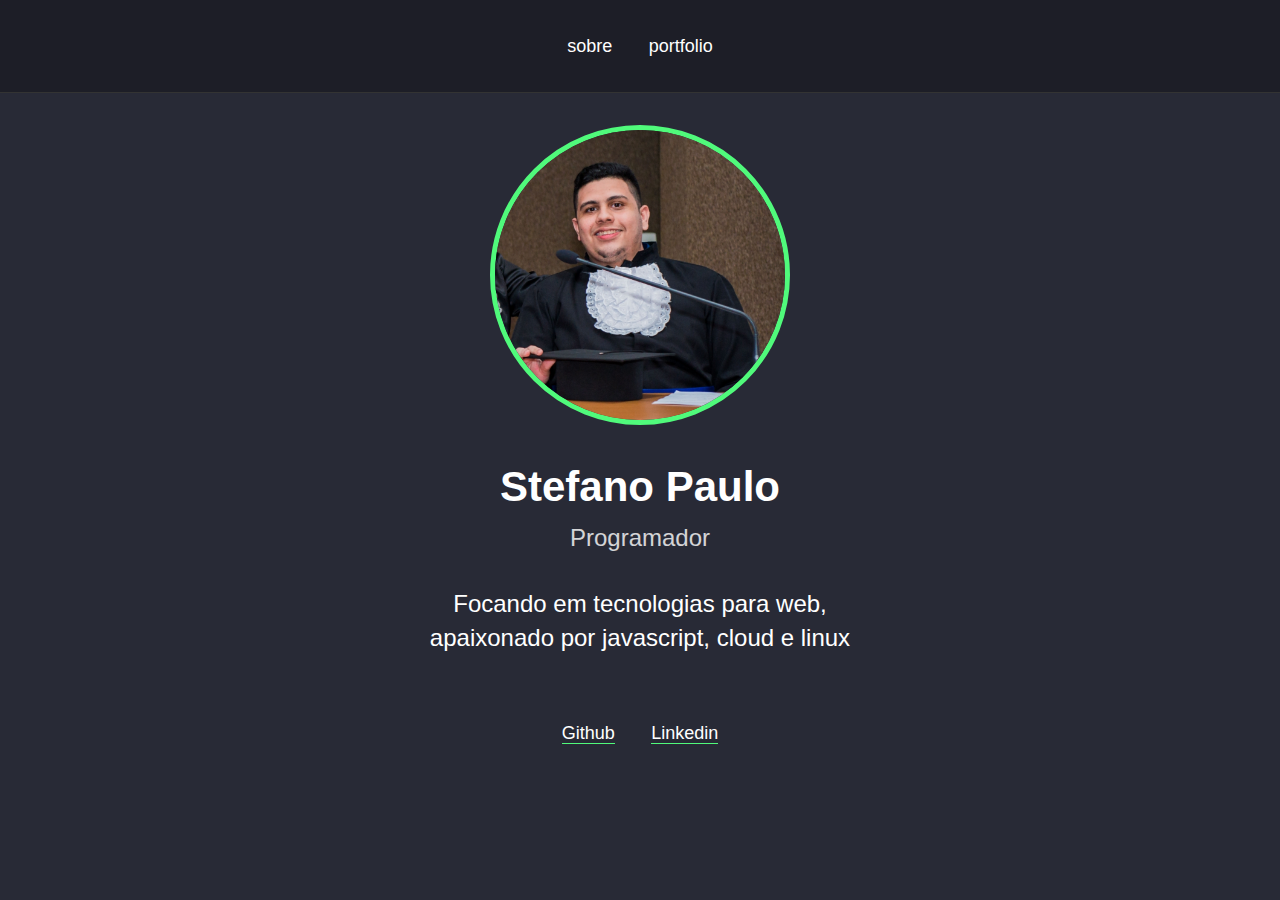
<file: index.html>
<!DOCTYPE html>
<html lang="pt-br">
<head>
    <meta charset="UTF-8">
    <meta name="viewport" content="width=device-width, initial-scale=1.0">
    <link rel="stylesheet" href="style.css">
    <title>Stefano Paulo</title>
</head>
<body>
    <header>
        <div class="links">
            <a href="/">sobre</a>
            <a href="portfolio.html">portfolio</a>
        </div>
    </header>

    <div id="wrapper">
        <img src="img/PhotoGrid_Plus_1600173229877.png" alt="Foto de perfil: Mayk Brito">
        <h1>Stefano Paulo</h1>
        <h2>Programador</h2>
        <p>Focando em tecnologias para web, apaixonado por javascript, cloud e linux</p>
    </div>

    <div id="links-footer" class="links">
        <a href="https://github.com/stefanopaulo" target="_blank">Github</a>
        <a href="https://www.linkedin.com/in/stefano-paulo-de-souza" target="_blank">Linkedin</a>
    </div>
</body>
</html>
</file>
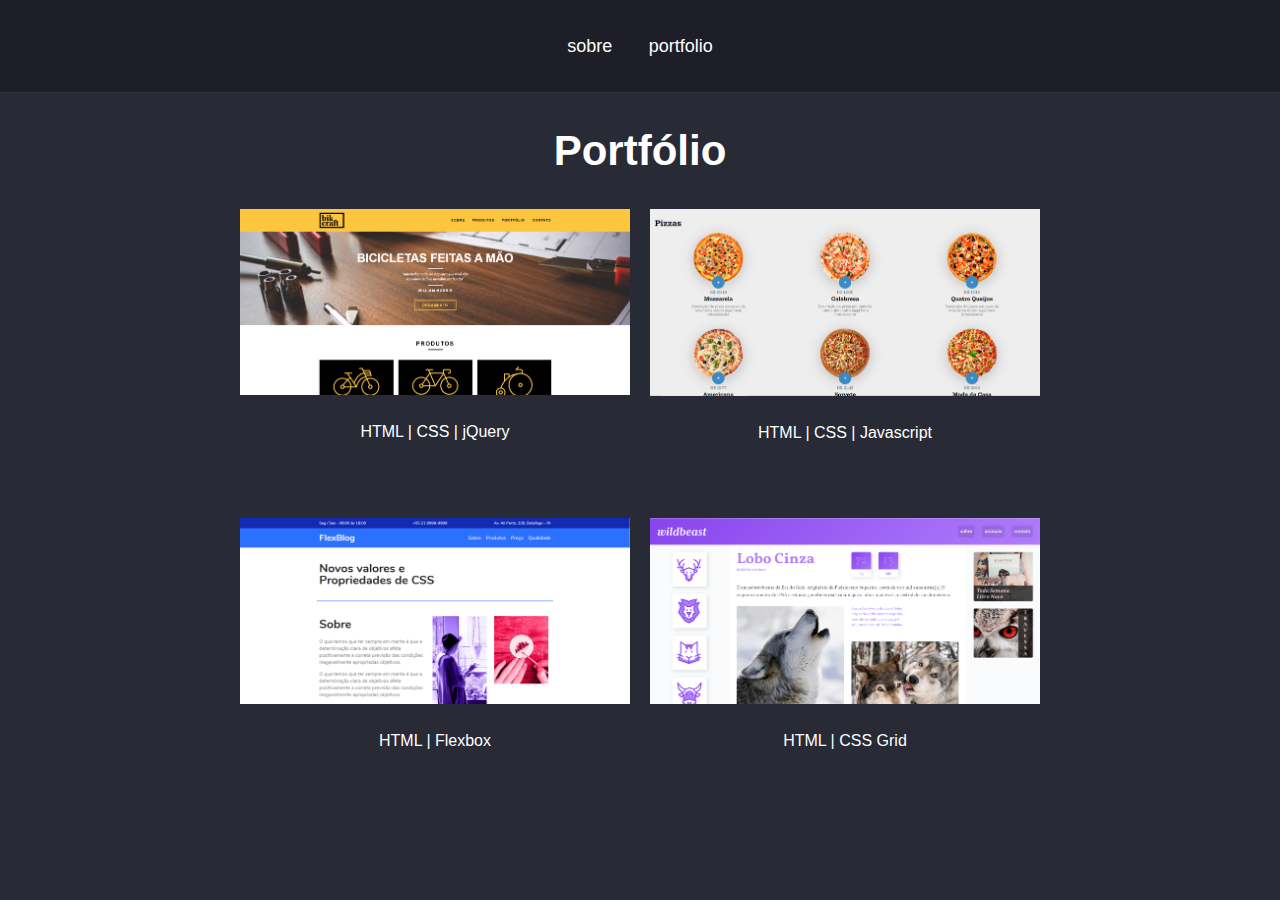
<file: portfolio.html>
<!DOCTYPE html>
<html lang="pt-br">
<head>
    <meta charset="UTF-8">
    <meta name="viewport" content="width=device-width, initial-scale=1.0">
    <link rel="stylesheet" href="style.css">
    <link href="https://fonts.googleapis.com/icon?family=Material+Icons" rel="stylesheet">
    <title>Stefano Paulo</title>
</head>
<body>
    <header>
        <div class="links">
            <a href="/index.html">sobre</a>
            <a href="#">portfolio</a>
        </div>
    </header>

    <div id="wrapper">
        <h1>Portfólio</h1>
    </div>

    <section class="cards">
        <div class="card" id="HN1UjzRSdBk">
            <div class="card_image_container">
                <a href="https://bikcraft.now.sh" target="_blank">
                    <img src="img/bikcraft.PNG" alt="Bikcraft">
                </a>
            </div>
            <div class="card_content">
                <p>HTML | CSS | jQuery</p>
            </div>
            <!-- <div class="card_info">
                <p>57min</p>
                <p class="card_price">Free</p>
            </div> -->
        </div>
        <div class="card" id="HN1UjzRSdBk">
            <div class="card_image_container">
                <a href="https://compra-pizzas-javascript.now.sh/" target="_blank">
                    <img src="img/pizza.PNG" alt="Compra de pizza com JS">
                </a>
            </div>
            <div class="card_content">
                <p>HTML | CSS | Javascript</p>
            </div>
            <!-- <div class="card_info">
                <p>57min</p>
                <p class="card_price">Free</p>
            </div> -->
        </div>
        <div class="card" id="HN1UjzRSdBk">
            <div class="card_image_container">
                <a href="https://flexblog.now.sh/" target="_blank">
                    <img src="img/flexblog.PNG" alt="Flexblog">
                </a>
            </div>
            <div class="card_content">
                <p>HTML | Flexbox</p>
            </div>
            <!-- <div class="card_info">
                <p>57min</p>
                <p class="card_price">Free</p>
            </div> -->
        </div>
        <div class="card" id="HN1UjzRSdBk">
            <div class="card_image_container">
                <a href="https://wildbeast-brown.now.sh/" target="_blank">
                    <img src="img/wildbeast.PNG" alt="wildbeast">
                </a>
            </div>
            <div class="card_content">
                <p>HTML | CSS Grid</p>
            </div>
            <!-- <div class="card_info">
                <p>57min</p>
                <p class="card_price">Free</p>
            </div> -->
        </div>
    </section>

    <!-- <div class="modal-overlay">
        <div class="modal">
            <a class="close-modal">
                <i class="material-icons">close</i>
            </a>

            <div class="modal-content">
                <iframe src="" frameborder="0"></iframe>/iframe>
            </div>
        </div>
    </div>

    <script src="scripts.js"></script> -->
</body>
</html>
</file>
<file: style.css>
/* geral */

:root {
    --color-green: #50fa7b;
    --color-rocket: #7159c1;
}

@import url("https://fonts.googleapis.com/css2?family=Source+Sans+Pro:wght@300;400;700&display=swap");

* {
    margin: 0;
    padding: 0;
    border: 0;
    box-sizing: border-box;
}

body {
    background: #282a36;
    font-family: 'Source Sans Pro', sans-serif;
    color: #fff;
}

/* menu */

header {
    padding: 32px;
    border-bottom: 1px solid #333;
    background: rgba(0, 0, 0, 0.274);
}

.links {
    text-align: center;
}

.links a {
    color: #fff;
    font-size: 18px;
    line-height: 28px;
    margin: 0 16px;
    text-decoration: none;
}

.links a:hover {
    color: var(--color-green);
    transition: color 200ms;
}

/* sobre */

#wrapper {
    text-align: center;
    padding: 32px;
}

#wrapper img {
    border-radius: 50%;
    border: 5px solid var(--color-green);
    margin-bottom: 32px;
    height: 300px;
}

#wrapper h1 {
    font-size: 42px;
    line-height: 52px;
    font-weight: 700;
}

#wrapper h2 {
    font-size: 24px;
    line-height: 34px;
    font-weight: normal;
    margin-top: 8px;
    opacity: 0.8;
}

#wrapper p {
    max-width: 500px;
    margin: 32px auto;
    font-size: 24px;
    line-height: 34px;
}

#wrapper p a {
    color: var(--color-green);
}

#links-footer {
    margin-bottom: 32px;
}

#links-footer a {
    border-bottom: 1px solid var(--color-green);
}

/* portfólio */

.cards {
    max-width: 800px;
    margin: 0 auto;
    display: grid;
    grid-template-columns: repeat(2, 1fr);
    gap: 20px;
}

.card {
    /* background-color: var(--color-rocket); */
    margin-bottom: 32px;
    cursor: pointer;
}

.card_image_container img {
    width: 100%;
}

.card_content {
    padding: 24px;
    text-align: center;
}

/* .card_info {
    display: grid;
    grid-template-columns: 1fr 1fr;
}

.card_price {
    background-color: var(--color-rocket);
    filter: brightness(90%);
    padding: 5px 20px;
    border-radius: 20px;
    text-align: center;
} */

/* modal */

.modal-overlay {
    background-color: rgba(0, 0, 0, 0.7);
    width: 100%;
    height: 100%;
    position: fixed;
    top: 0;
    opacity: 0;
    visibility: hidden;
}

.modal {
    background-color: #fff;
    width: 90%;
    height: 90%;
    margin: 5vh auto;
    position: relative;
}

.modal .close-modal {
    color: #000;
    position: absolute;
    right: 8px;
    top: 8px;
    cursor: pointer;
}

/* modal.active */

.modal-overlay.active {
    opacity: 1;
    visibility: visible;
}

/* iframe */

iframe {
    width: 100%;
    height: 90%;
    position: absolute;
    top: 5%;
}
</file>
